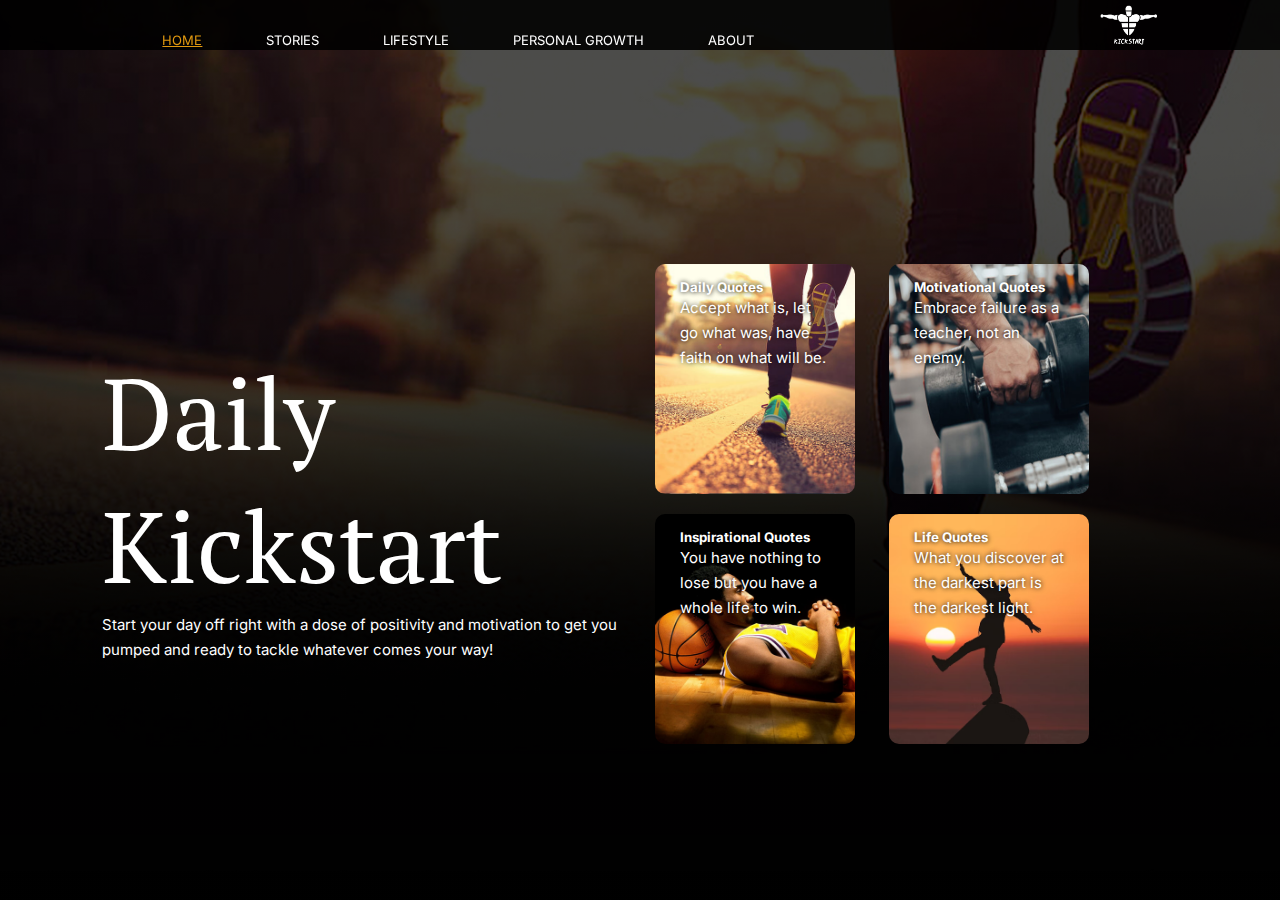
<file: Daily Kickstart/index.html>
<!DOCTYPE html>
<html lang="en">

<head>
    <meta charset="UTF-8">
    <meta name="viewport" content="width=device-width, initial-scale=1.0">
    <title>Daily Kickstart</title>
    <link rel="stylesheet" href="CSS/style.css">
    <link rel="stylesheet" href="CSS/icon.css">
    <link rel="icon" type="image/png" href="image/logo.png">

    <link rel="preconnect" href="https://fonts.googleapis.com">
    <link rel="preconnect" href="https://fonts.gstatic.com" crossorigin>
    <link href="https://fonts.googleapis.com/css2?family=Inter:wght@600&display=swap" rel="stylesheet">
    <link href="https://fonts.googleapis.com/css2?family=PT+Serif:ital,wght@0,400;0,700;1,400;1,700&display=swap"
        rel="stylesheet">
    <link rel="stylesheet" href="https://cdnjs.cloudflare.com/ajax/libs/font-awesome/6.5.2/css/all.min.css"
        integrity="sha512-SnH5WK+bZxgPHs44uWIX+LLJAJ9/2PkPKZ5QiAj6Ta86w+fsb2TkcmfRyVX3pBnMFcV7oQPJkl9QevSCWr3W6A=="
        crossorigin="anonymous" referrerpolicy="no-referrer" />
</head>

<body>
    <div class="container"
        style="background-image: linear-gradient(rgba(0, 0, 0, 0.7), rgba(0, 0, 0, 0.7)), url(image/Background.jpg);">
        <div class="bg"></div>
        <div class="logo"><a href="index.html"><img src="image/logo.png"></div>
        <div class="navbar">
            <nav>
                <ul>
                    <li><a href="index.html" style="color: #ec9f10f3; text-decoration: underline;">HOME</a></li>
                    <li><a href="stories.html">STORIES</a></li>
                    <li><a href="lifestyle.html">LIFESTYLE</a></li>
                    <li><a href="personal growth.html">PERSONAL GROWTH</a></li>
                    <li><a href="about.html">ABOUT</a></li>
                </ul>
            </nav>

        </div>

        <div class="row">
            <div class="col">
                <h1>Daily Kickstart</h1>
                <p>Start your day off right with a dose of positivity and motivation to get you pumped and ready to
                    tackle whatever comes your way!</p>
            </div>

            <div class="col">
                <div class="card" style="background-image: url(image/Card-1.png)">
                    <h5>Daily Quotes</h5>
                    <p>Accept what is, let go what was, have faith on what will be. </p>
                </div>
                <div class="card" style="background-image: url(image/Card-2.png);">
                    <h5>Motivational Quotes</h5>
                    <p>Embrace failure as a teacher, not an enemy. </p>
                </div>
                <div class="card" style="background-image: url(image/Card-3.png);">
                    <h5>Inspirational Quotes</h5>
                    <p>You have nothing to lose but you have a whole life to win. </p>
                </div>
                <div class="card" style=" background-image: url(image/Card-4.png);">
                    <h5>Life Quotes</h5>
                    <p>What you discover at the darkest part is the darkest light. </p>
                </div>
            </div>
        </div>
    </div>

</body>

</html>
</file>
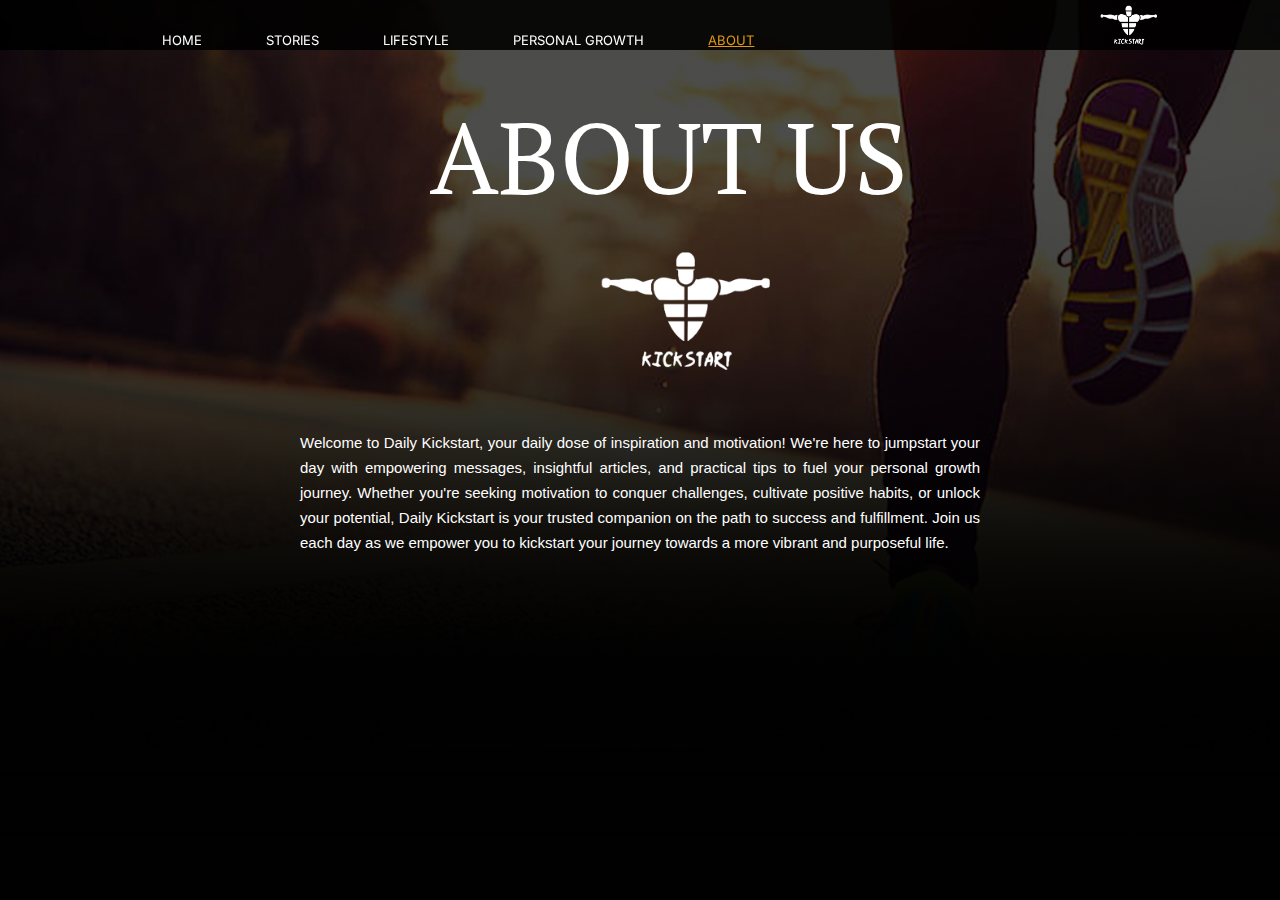
<file: Daily Kickstart/about.html>
<!DOCTYPE html>
<html lang="en">

<head>
    <meta charset="UTF-8">
    <meta name="viewport" content="width=device-width, initial-scale=1.0">
    <title>About</title>
    <link rel="stylesheet" href="CSS/style.css">
    <link rel="stylesheet" href="CSS/icon.css">
    <link rel="stylesheet" href="CSS/about.css">
    <link rel="icon" type="image/png" href="image/logo.png">

    <link rel="preconnect" href="https://fonts.googleapis.com">
    <link rel="preconnect" href="https://fonts.gstatic.com" crossorigin>
    <link href="https://fonts.googleapis.com/css2?family=Inter:wght@600&display=swap" rel="stylesheet">
    <link href="https://fonts.googleapis.com/css2?family=PT+Serif:ital,wght@0,400;0,700;1,400;1,700&display=swap"
        rel="stylesheet">
    <link rel="stylesheet" href="https://cdnjs.cloudflare.com/ajax/libs/font-awesome/6.5.2/css/all.min.css"
        integrity="sha512-SnH5WK+bZxgPHs44uWIX+LLJAJ9/2PkPKZ5QiAj6Ta86w+fsb2TkcmfRyVX3pBnMFcV7oQPJkl9QevSCWr3W6A=="
        crossorigin="anonymous" referrerpolicy="no-referrer" />
</head>

<body>
    <div class="container"
        style="background-image: linear-gradient(rgba(0, 0, 0, 0.7), rgba(0, 0, 0, 0.7)), url(image/Background.jpg);">
        <div class="bg"></div>
        <div class="logo"><a href="index.html"><img src="image/logo.png"></div>
        <div class="navbar">
            <nav>
                <ul>
                    <li><a href="index.html" class="">HOME</a></li>
                    <li><a href="stories.html">STORIES</a></li>
                    <li><a href="lifestyle.html">LIFESTYLE</a></li>
                    <li><a href="personal growth.html">PERSONAL GROWTH</a></li>
                    <li><a href="about.html" style="color: #ec9f10f3; text-decoration: underline;">ABOUT</a></li>
                </ul>
            </nav>

        </div>

        <div class="row">
            <div class="about">
                <h1>ABOUT US</h1>
            </div>
        </div>
        <div class="logo4"><img src="image/logo.png"></div>
        <div class="about">
            <p>Welcome to Daily Kickstart, your daily dose of inspiration and motivation! We're here to jumpstart your
                day with empowering messages, insightful articles, and practical tips to fuel your personal growth
                journey. Whether you're seeking motivation to conquer challenges, cultivate positive habits, or unlock
                your potential, Daily Kickstart is your trusted companion on the path to success and fulfillment. Join
                us each day as we empower you to kickstart your journey towards a more vibrant and purposeful life.</p>
        </div>
    </div>

</body>

</html>
</file>
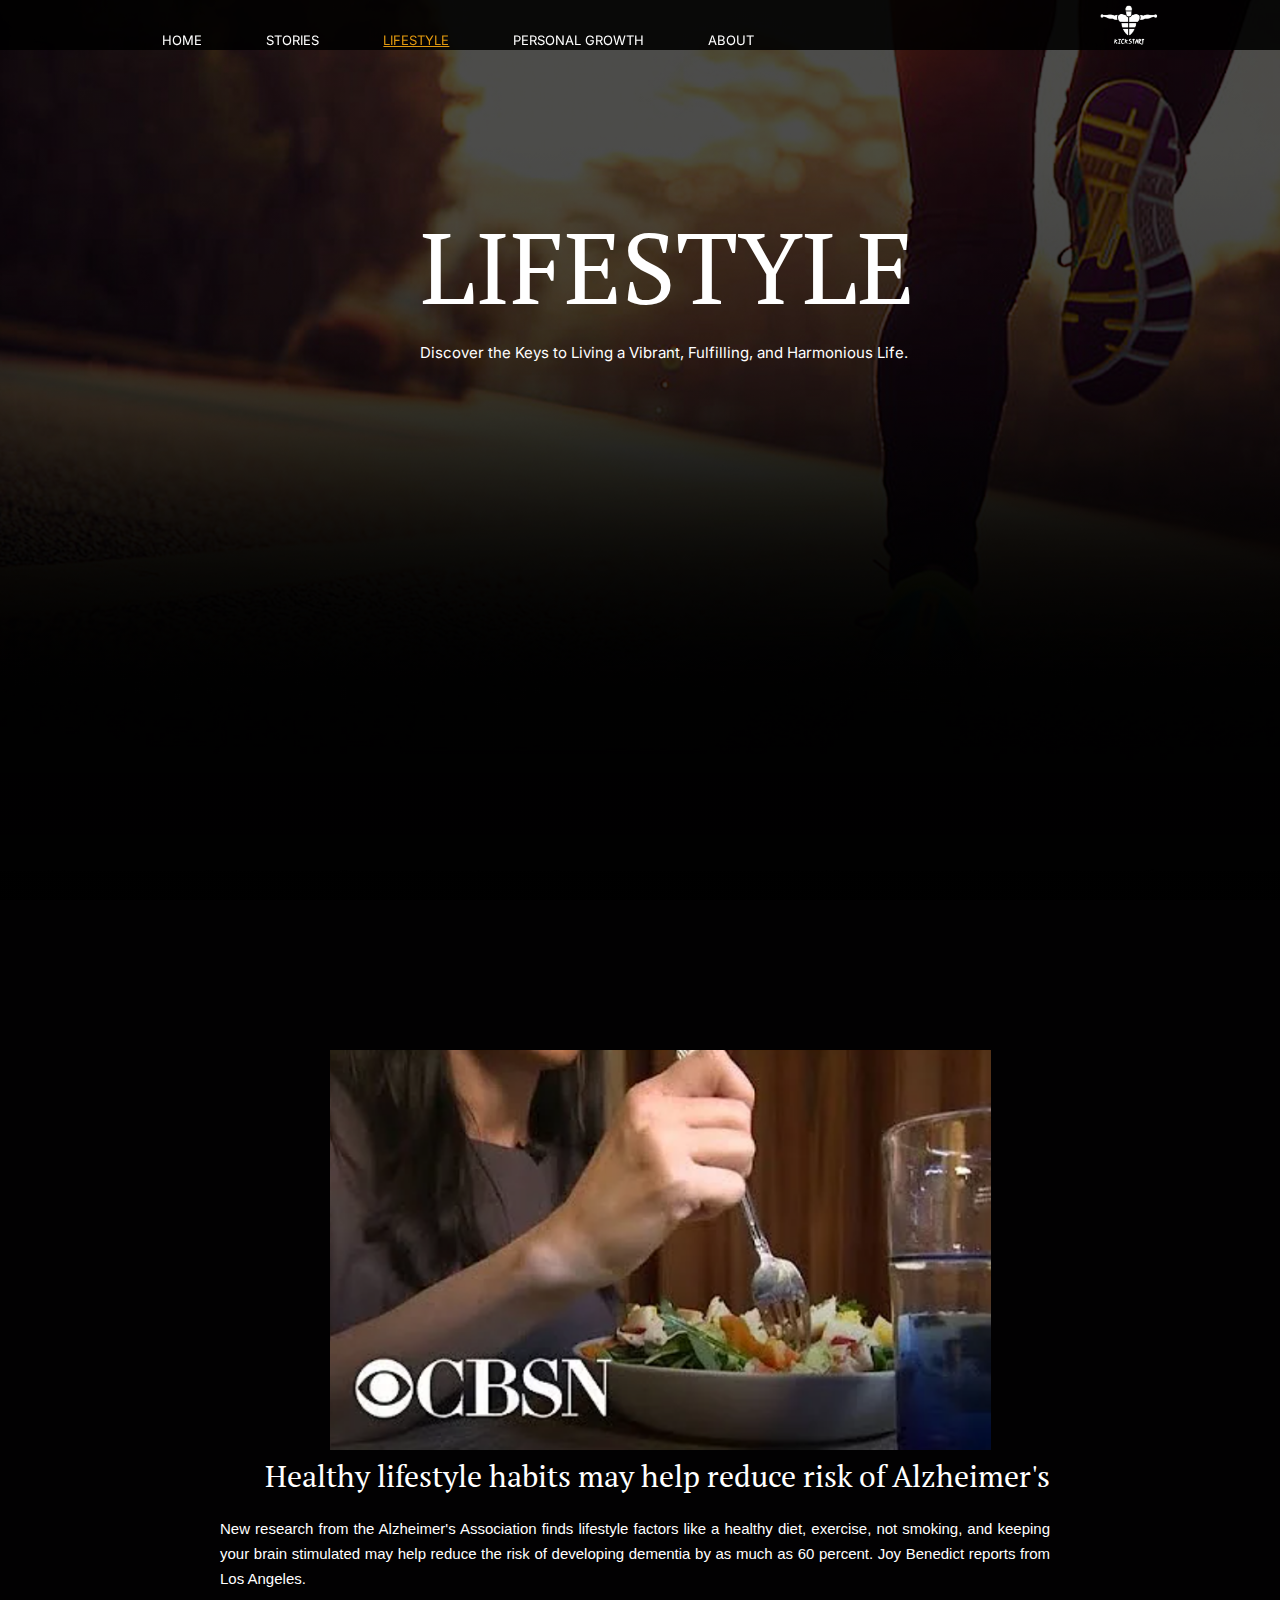
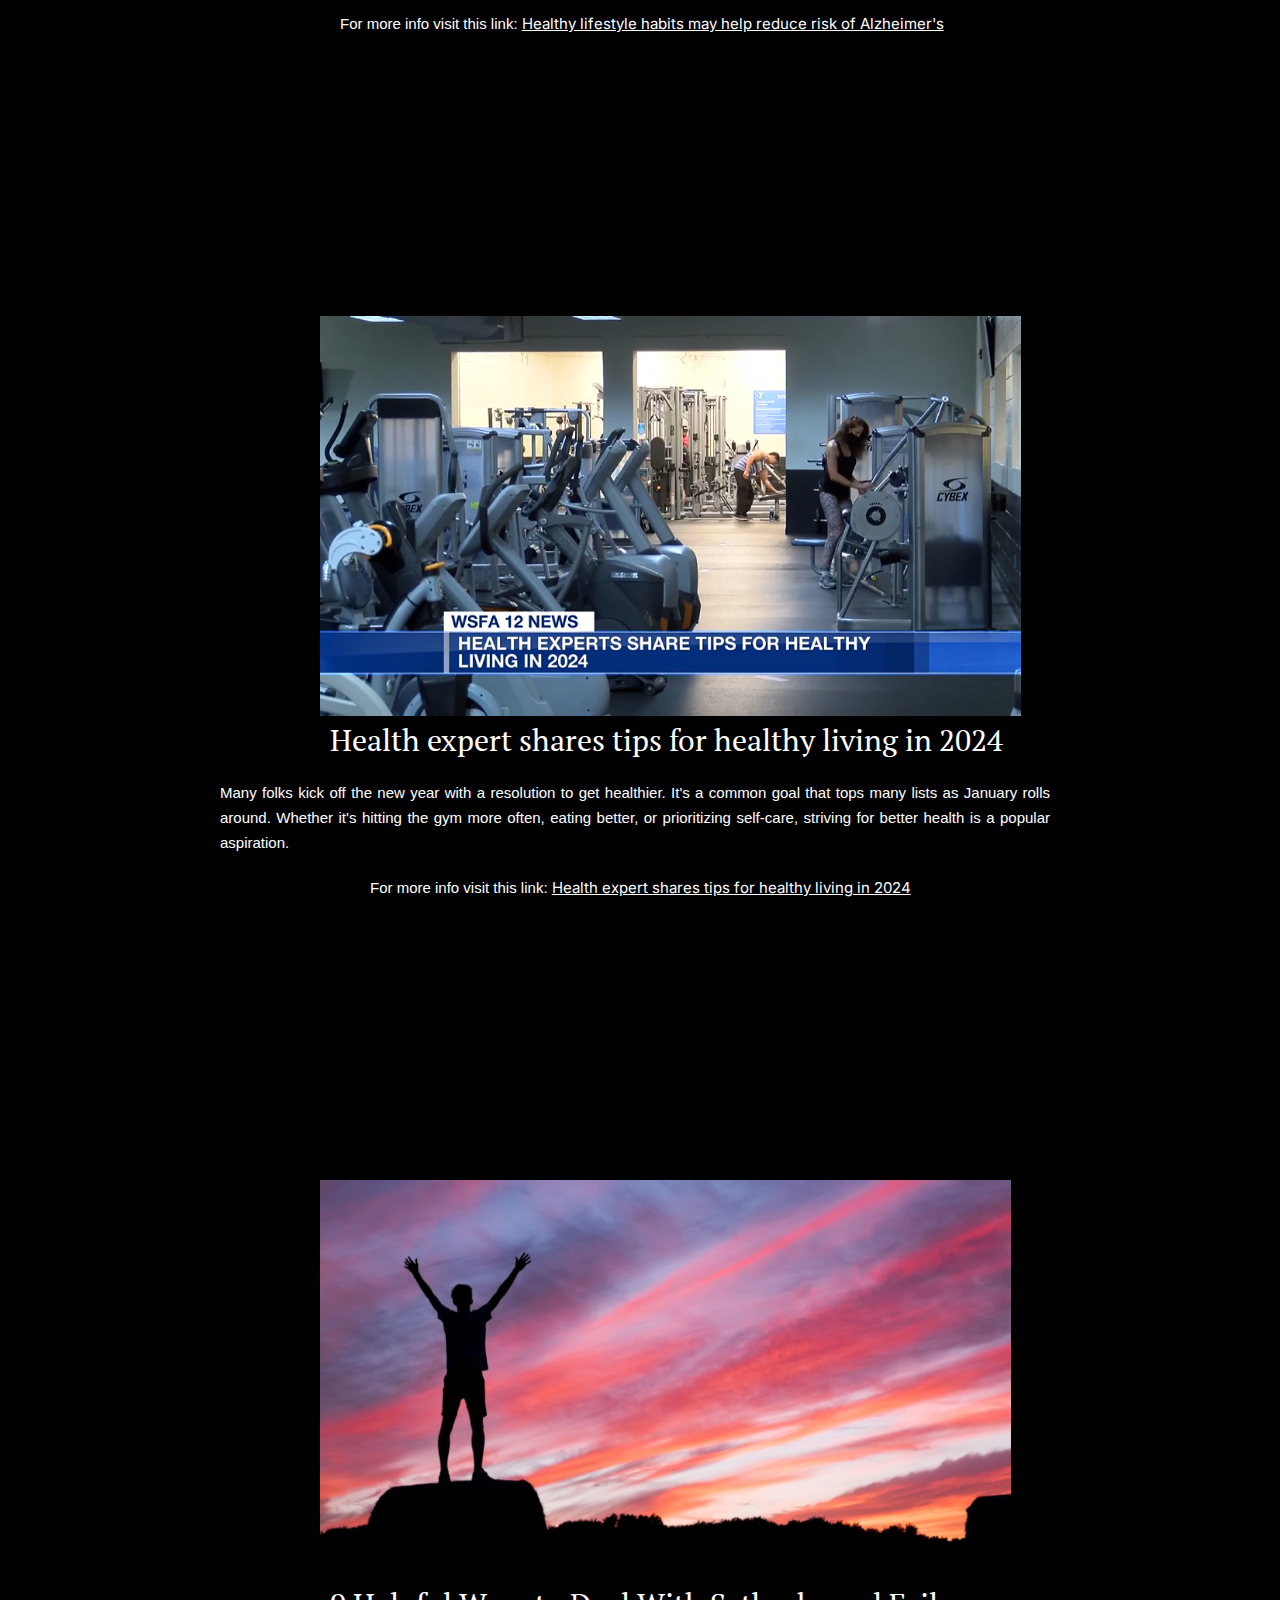
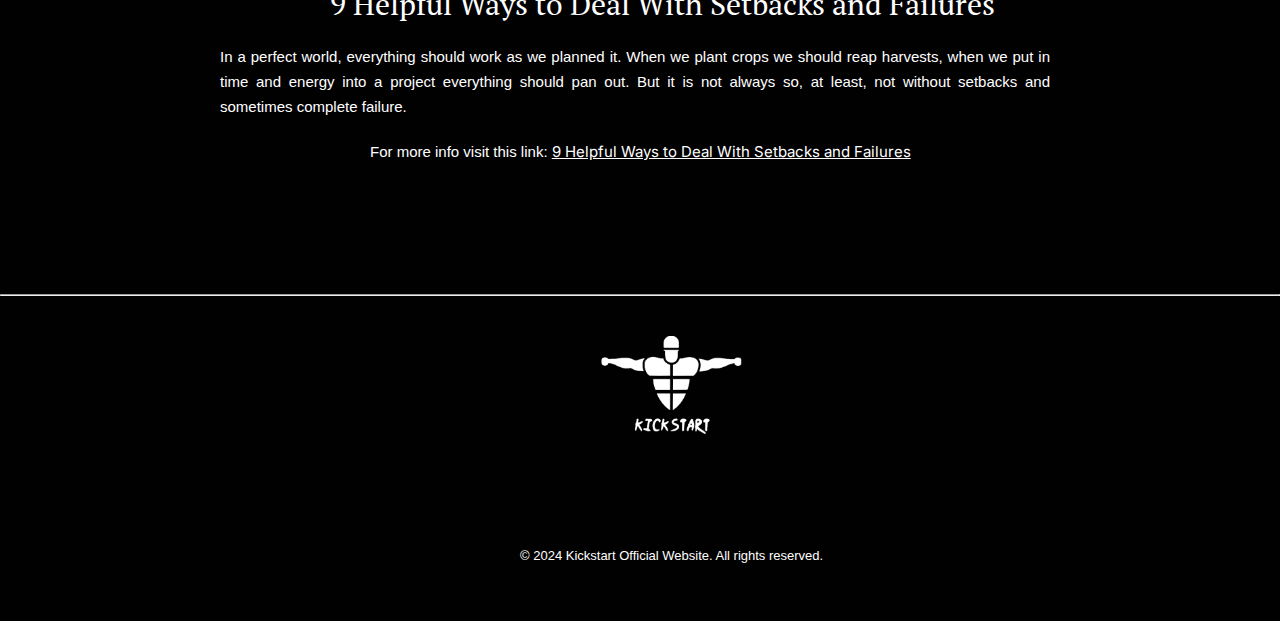
<file: Daily Kickstart/lifestyle.html>
<!DOCTYPE html>
<html lang="en">

<head>
    <meta charset="UTF-8">
    <meta name="viewport" content="width=device-width, initial-scale=1.0">
    <title>Lifestyle</title>
    <link rel="stylesheet" href="CSS/style.css">
    <link rel="stylesheet" href="CSS/lifestyle.css">
    <link rel="stylesheet" href="CSS/icon.css">
    <link rel="icon" type="image/png" href="image/logo.png">

    <link rel="preconnect" href="https://fonts.googleapis.com">
    <link rel="preconnect" href="https://fonts.gstatic.com" crossorigin>
    <link href="https://fonts.googleapis.com/css2?family=Inter:wght@600&display=swap" rel="stylesheet">
    <link href="https://fonts.googleapis.com/css2?family=PT+Serif:ital,wght@0,400;0,700;1,400;1,700&display=swap"
        rel="stylesheet">
    <link rel="stylesheet" href="https://cdnjs.cloudflare.com/ajax/libs/font-awesome/6.5.2/css/all.min.css"
        integrity="sha512-SnH5WK+bZxgPHs44uWIX+LLJAJ9/2PkPKZ5QiAj6Ta86w+fsb2TkcmfRyVX3pBnMFcV7oQPJkl9QevSCWr3W6A=="
        crossorigin="anonymous" referrerpolicy="no-referrer" />
</head>

<body>
    <section class="sec" id="lifestyle">
        <div class="container"
            style="background-image: linear-gradient(rgba(0, 0, 0, 0.7), rgba(0, 0, 0, 0.7)), url(image/Background.jpg);">
            <div class="bg"></div>
            <div class="logo"><a href="index.html"><img src="image/logo.png"></div>
            <div class="navbar">
                <nav>
                    <ul>
                        <li><a href="index.html" class="">HOME</a></li>
                        <li><a href="stories.html">STORIES</a></li>
                        <li><a href="#lifestyle" style="color: #ec9f10f3; text-decoration: underline;">LIFESTYLE</a>
                        </li>
                        <li><a href="personal growth.html">PERSONAL GROWTH</a></li>
                        <li><a href="about.html">ABOUT</a></li>
                    </ul>
                </nav>
            </div>

            <div class="row">
                <div class="lifestyle">
                    <h1>LIFESTYLE</h1>
                    <p>Discover the Keys to Living a Vibrant, Fulfilling, and Harmonious Life.</p>
                </div>
            </div>
        </div>
    </section>
    <section class="sec">
        <div class="food">
            <img src="image/food.png">
        </div>
    </section>
    <section class="sec">
        <div class="title">
            <h2>Healthy lifestyle habits may help reduce risk of Alzheimer's</h2>
        </div>
        <div class="content">
            <p>New research from the Alzheimer's Association finds lifestyle factors like a healthy diet, exercise, not
                smoking, and keeping your brain stimulated may help reduce the risk of developing dementia by as much as
                60 percent. Joy Benedict reports from Los Angeles.</p>
        </div>
        <div class="link">
            <p>For more info visit this link: <span><a href="https://www.youtube.com/watch?v=oSFK4IAaepw"
                        target="_blank">Healthy lifestyle habits may help reduce risk of Alzheimer's</a></span>
            </p>
        </div>
    </section>
    <section class="sec">
        <div class="equip">
            <img src="image/equip.png">
        </div>
    </section>
    <section class="sec">
        <div class="title2">
            <h2>Health expert shares tips for healthy living in 2024</h2>
        </div>
        <div class="content">
            <p>Many folks kick off the new year with a resolution to get healthier. It's a common goal that tops many
                lists as January rolls around. Whether it's hitting the gym more often, eating better, or prioritizing
                self-care, striving for better health is a popular aspiration.</p>
        </div>
        <div class="link2">
            <p>For more info visit this link: <span><a
                        href="https://www.wsfa.com/video/2024/01/05/health-expert-shares-tips-healthy-living-2024/"
                        target="_blank">Health expert shares tips for healthy living in 2024</a></span>
            </p>
        </div>
    </section>
    <section class="sec">
        <div class="daily">
            <img src="image/daily.png">
        </div>
    </section>
    <section class="sec1">
        <div class="title2">
            <h2>9 Helpful Ways to Deal With Setbacks and Failures</h2>
        </div>
        <div class="content">
            <p>In a perfect world, everything should work as we planned it. When we plant crops we should reap harvests,
                when we put in time and energy into a project everything should pan out. But it is not always so, at
                least, not without setbacks and sometimes complete failure.</p>
        </div>
        <div class="link2">
            <p>For more info visit this link: <span><a
                        href="https://www.dailymotivation.site/9-helpful-ways-to-deal-with-setbacks-and-failures/"
                        target="_blank">9 Helpful Ways to Deal With Setbacks and Failures</a></span>
            </p>
        </div>
        <hr>
        <div class="logo2">
            <img src="image/logo.png">
        </div>
        <div class="icon">
            <a class="facebook" href="https://www.facebook.com/tim.marzol" target="_blank" id="facebook"><i class="fa-brands fa-facebook"></i></a>
            <a class="youtube" href="https://www.youtube.com/channel/UCpu6xv8TMl7Ge-N-xBhIx2w" target="_blank" id="youtube"><i class="fa-brands fa-youtube"></i></a>
            <a class="instagram" href="https://www.instagram.com/tm.marzol/" target="_blank" id="instagram"><i class="fa-brands fa-instagram"></i></a>
        </div>
        <div>
            <p class="credit1">© 2024 Kickstart Official Website. All rights reserved.</p>
        </div>
    </section>

</body>

</html>
</file>
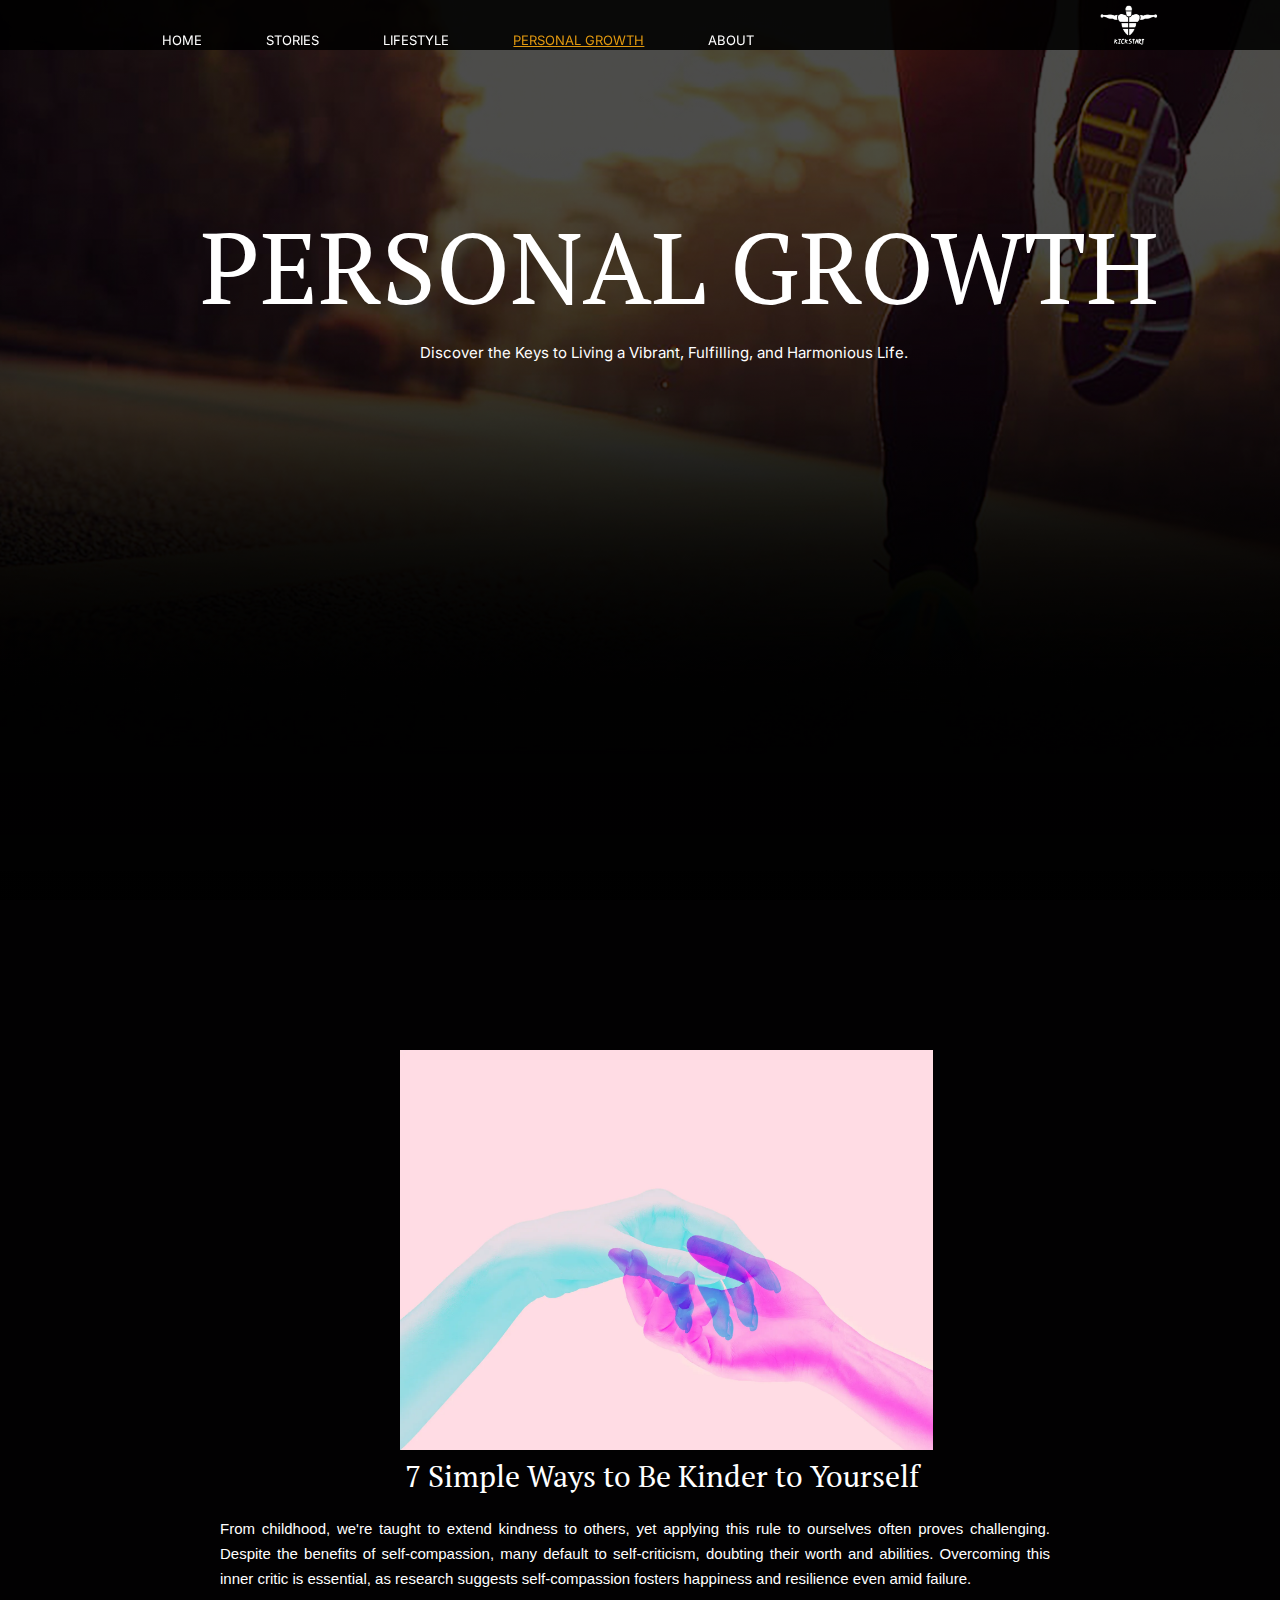
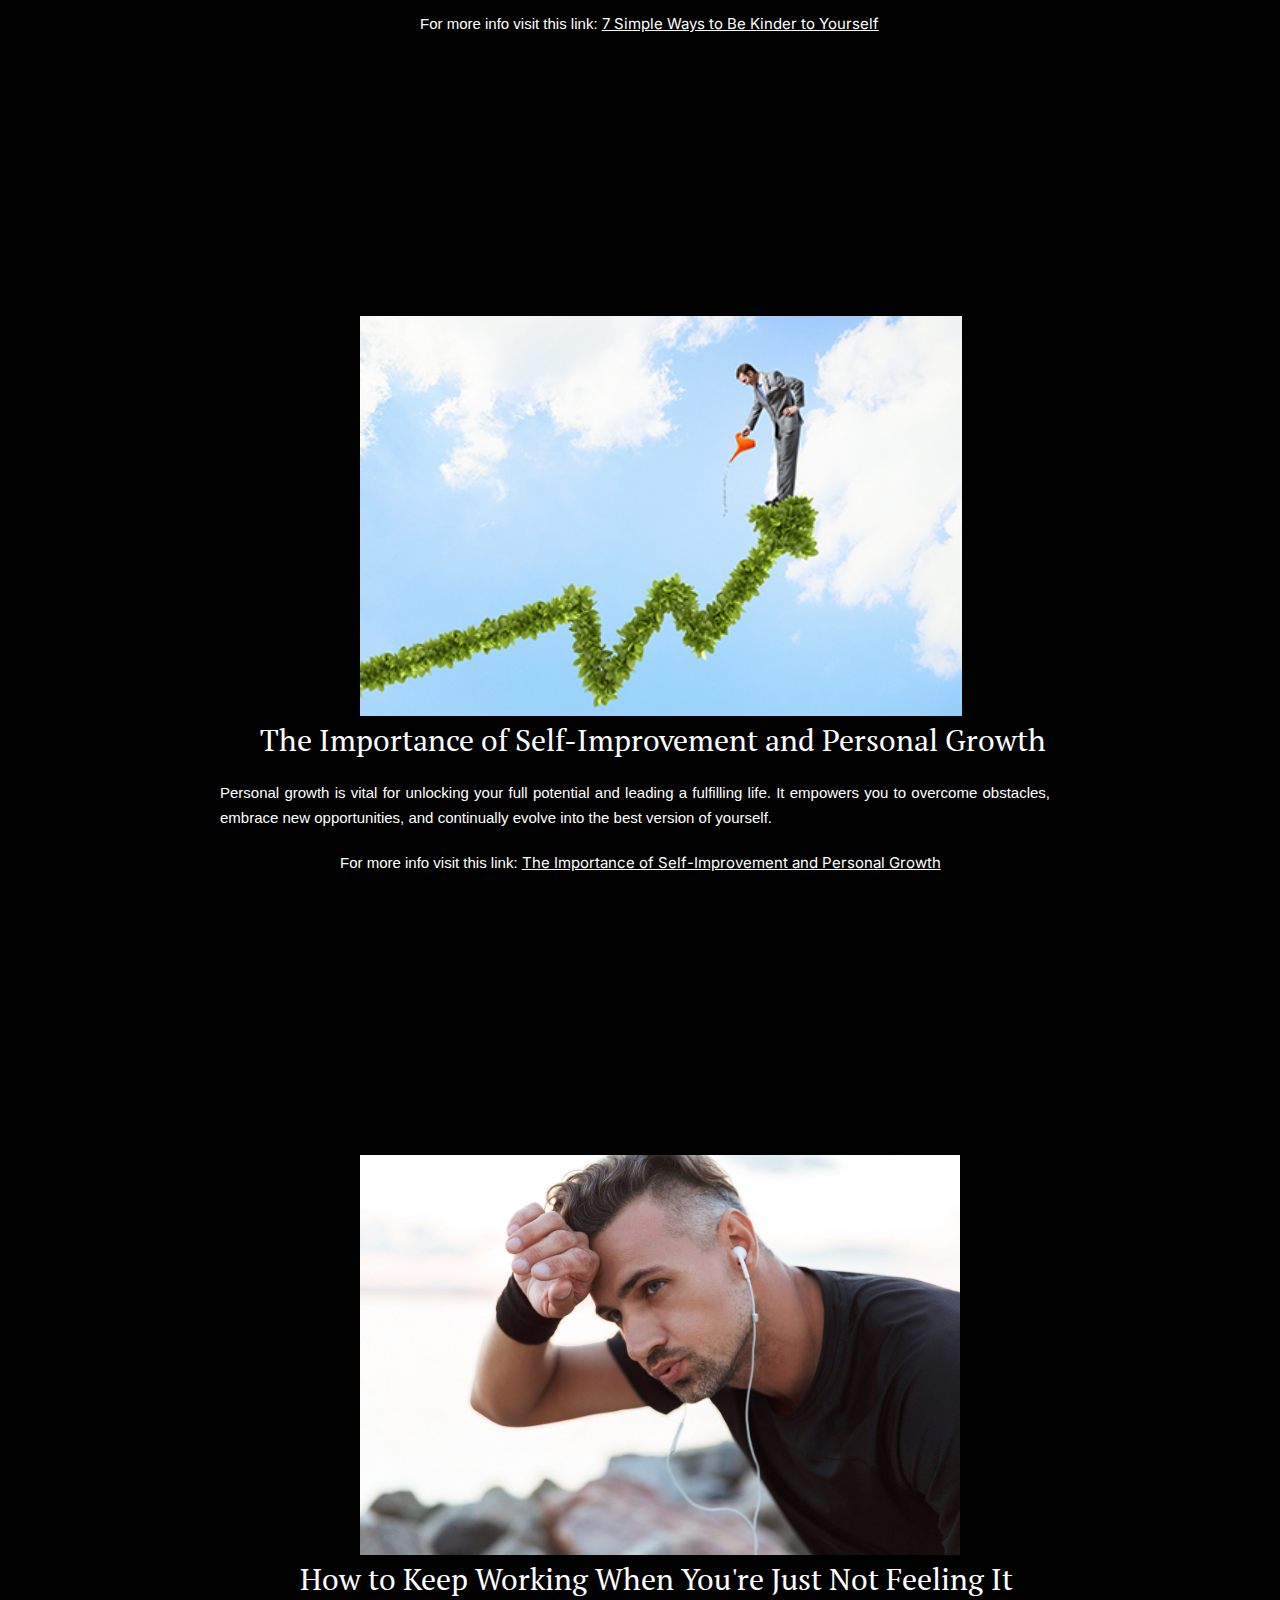
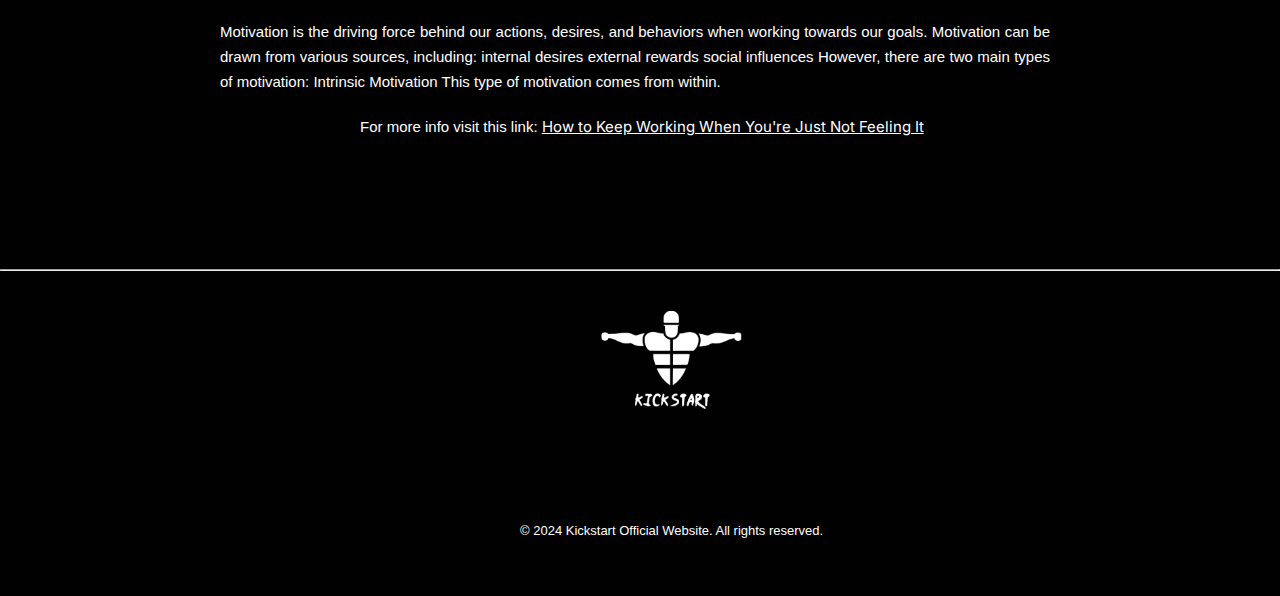
<file: Daily Kickstart/personal growth.html>
<!DOCTYPE html>
<html lang="en">

<head>
    <meta charset="UTF-8">
    <meta name="viewport" content="width=device-width, initial-scale=1.0">
    <title>Personal Growth</title>
    <link rel="stylesheet" href="CSS/style.css">
    <link rel="stylesheet" href="CSS/personal.css">
    <link rel="stylesheet" href="CSS/icon.css">
    <link rel="icon" type="image/png" href="image/logo.png">

    <link rel="preconnect" href="https://fonts.googleapis.com">
    <link rel="preconnect" href="https://fonts.gstatic.com" crossorigin>
    <link href="https://fonts.googleapis.com/css2?family=Inter:wght@600&display=swap" rel="stylesheet">
    <link href="https://fonts.googleapis.com/css2?family=PT+Serif:ital,wght@0,400;0,700;1,400;1,700&display=swap"
        rel="stylesheet">
    <link rel="stylesheet" href="https://cdnjs.cloudflare.com/ajax/libs/font-awesome/6.5.2/css/all.min.css"
        integrity="sha512-SnH5WK+bZxgPHs44uWIX+LLJAJ9/2PkPKZ5QiAj6Ta86w+fsb2TkcmfRyVX3pBnMFcV7oQPJkl9QevSCWr3W6A=="
        crossorigin="anonymous" referrerpolicy="no-referrer" />


</head>

<body>
    <section class="sec" id="personal">
        <div class="container"
            style="background-image: linear-gradient(rgba(0, 0, 0, 0.7), rgba(0, 0, 0, 0.7)), url(image/Background.jpg);">
            <div class="bg"></div>
            <div class="logo"><a href="index.html"><img src="image/logo.png"></div>
            <div class="navbar">
                <nav>
                    <ul>
                        <li><a href="index.html" class="">HOME</a></li>
                        <li><a href="stories.html">STORIES</a></li>
                        <li><a href="lifestyle.html">LIFESTYLE</a></li>
                        <li><a href="#personal" style="color: #ec9f10f3; text-decoration: underline;">PERSONAL
                                GROWTH</a></li>
                        <li><a href="about.html">ABOUT</a></li>
                    </ul>
                </nav>
            </div>
            <div class="row">
                <div class="personal">
                    <h1>PERSONAL GROWTH</h1>
                    <p>Discover the Keys to Living a Vibrant, Fulfilling, and Harmonious Life.</p>
                </div>
            </div>
        </div>
    </section>
    <section class="sec">
        <div class="hand">
            <img src="image/hand.png">
        </div>
    </section>
    <section class="sec">
        <div class="title">
            <h2>7 Simple Ways to Be Kinder to Yourself</h2>
        </div>
        <div class="content">
            <p>From childhood, we're taught to extend kindness to others, yet applying this rule to ourselves often
                proves challenging. Despite the benefits of self-compassion, many default to self-criticism, doubting
                their worth and abilities. Overcoming this inner critic is essential, as research suggests
                self-compassion fosters happiness and resilience even amid failure.</p>
        </div>
        <div class="link">
            <p>For more info visit this link: <span><a href="https://www.self.com/story/kinder-to-yourself-tips"
                        target="_blank">7 Simple Ways to Be Kinder to Yourself</a></span>
            </p>
        </div>
    </section>
    <section class="sec">
        <div class="up">
            <img src="image/up.png">
        </div>
    </section>
    <section class="sec">
        <div class="title2">
            <h2>The Importance of Self-Improvement and Personal Growth</h2>
        </div>
        <div class="content">
            <p>Personal growth is vital for unlocking your full potential and leading a fulfilling life. It empowers you
                to overcome obstacles, embrace new opportunities, and continually evolve into the best version of
                yourself. </p>
        </div>
        <div class="link2">
            <p>For more info visit this link: <span><a
                        href="https://www.toppractices.com/blog/the-importance-of-self-improvement-and-personal-growth.cfm"
                        target="_blank">The Importance of Self-Improvement and Personal Growth</a></span>
            </p>
        </div>
    </section>

    <section class="sec">
        <div class="man">
            <img src="image/man.png">
        </div>
    </section>
    <section class="sec1">
        <div class="title3">
            <h2>How to Keep Working When You're Just Not Feeling It</h2>
        </div>
        <div class="content">
            <p>Motivation is the driving force behind our actions, desires, and behaviors when working towards our
                goals. Motivation can be drawn from various sources, including: internal desires external rewards social
                influences However, there are two main types of motivation: Intrinsic Motivation This type of motivation
                comes from within. </p>
        </div>
        <div class="link3">
            <p>For more info visit this link: <span><a
                        href="https://hbr.org/2018/11/how-to-keep-working-when-youre-just-not-feeling-it"
                        target="_blank">How to Keep Working When You're Just Not Feeling It</a></span>
            </p>
        </div>
        <hr>
        <div class="logo2">
            <img src="image/logo.png">
        </div>
        <div class="icon">
            <a class="facebook" href="https://www.facebook.com/tim.marzol" target="_blank" id="facebook"><i class="fa-brands fa-facebook"></i></a>
            <a class="youtube" href="https://www.youtube.com/channel/UCpu6xv8TMl7Ge-N-xBhIx2w" target="_blank" id="youtube"><i class="fa-brands fa-youtube"></i></a>
            <a class="instagram" href="https://www.instagram.com/tm.marzol/" target="_blank" id="instagram"><i class="fa-brands fa-instagram"></i></a>
        </div>
        <div>
            <p class="credit2">© 2024 Kickstart Official Website. All rights reserved.</p>
        </div>
    </section>
</body>

</html>
</file>
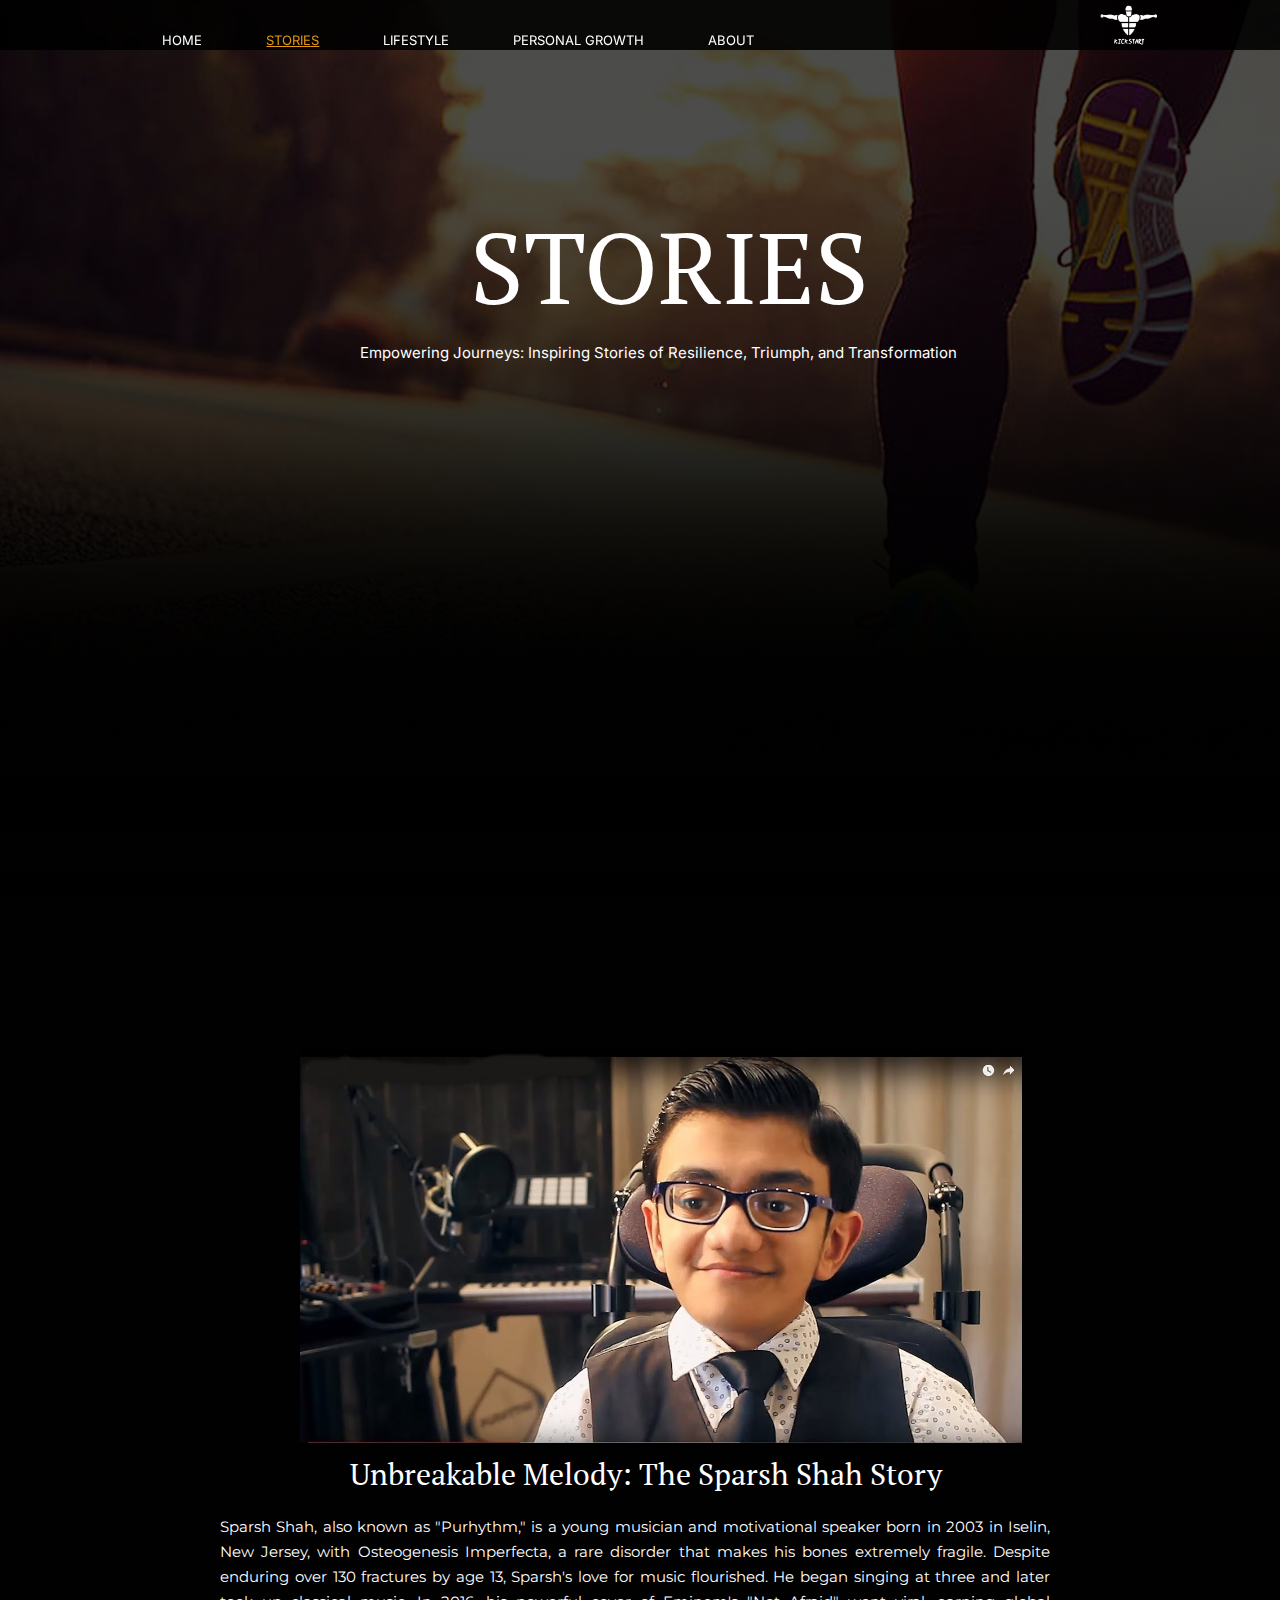
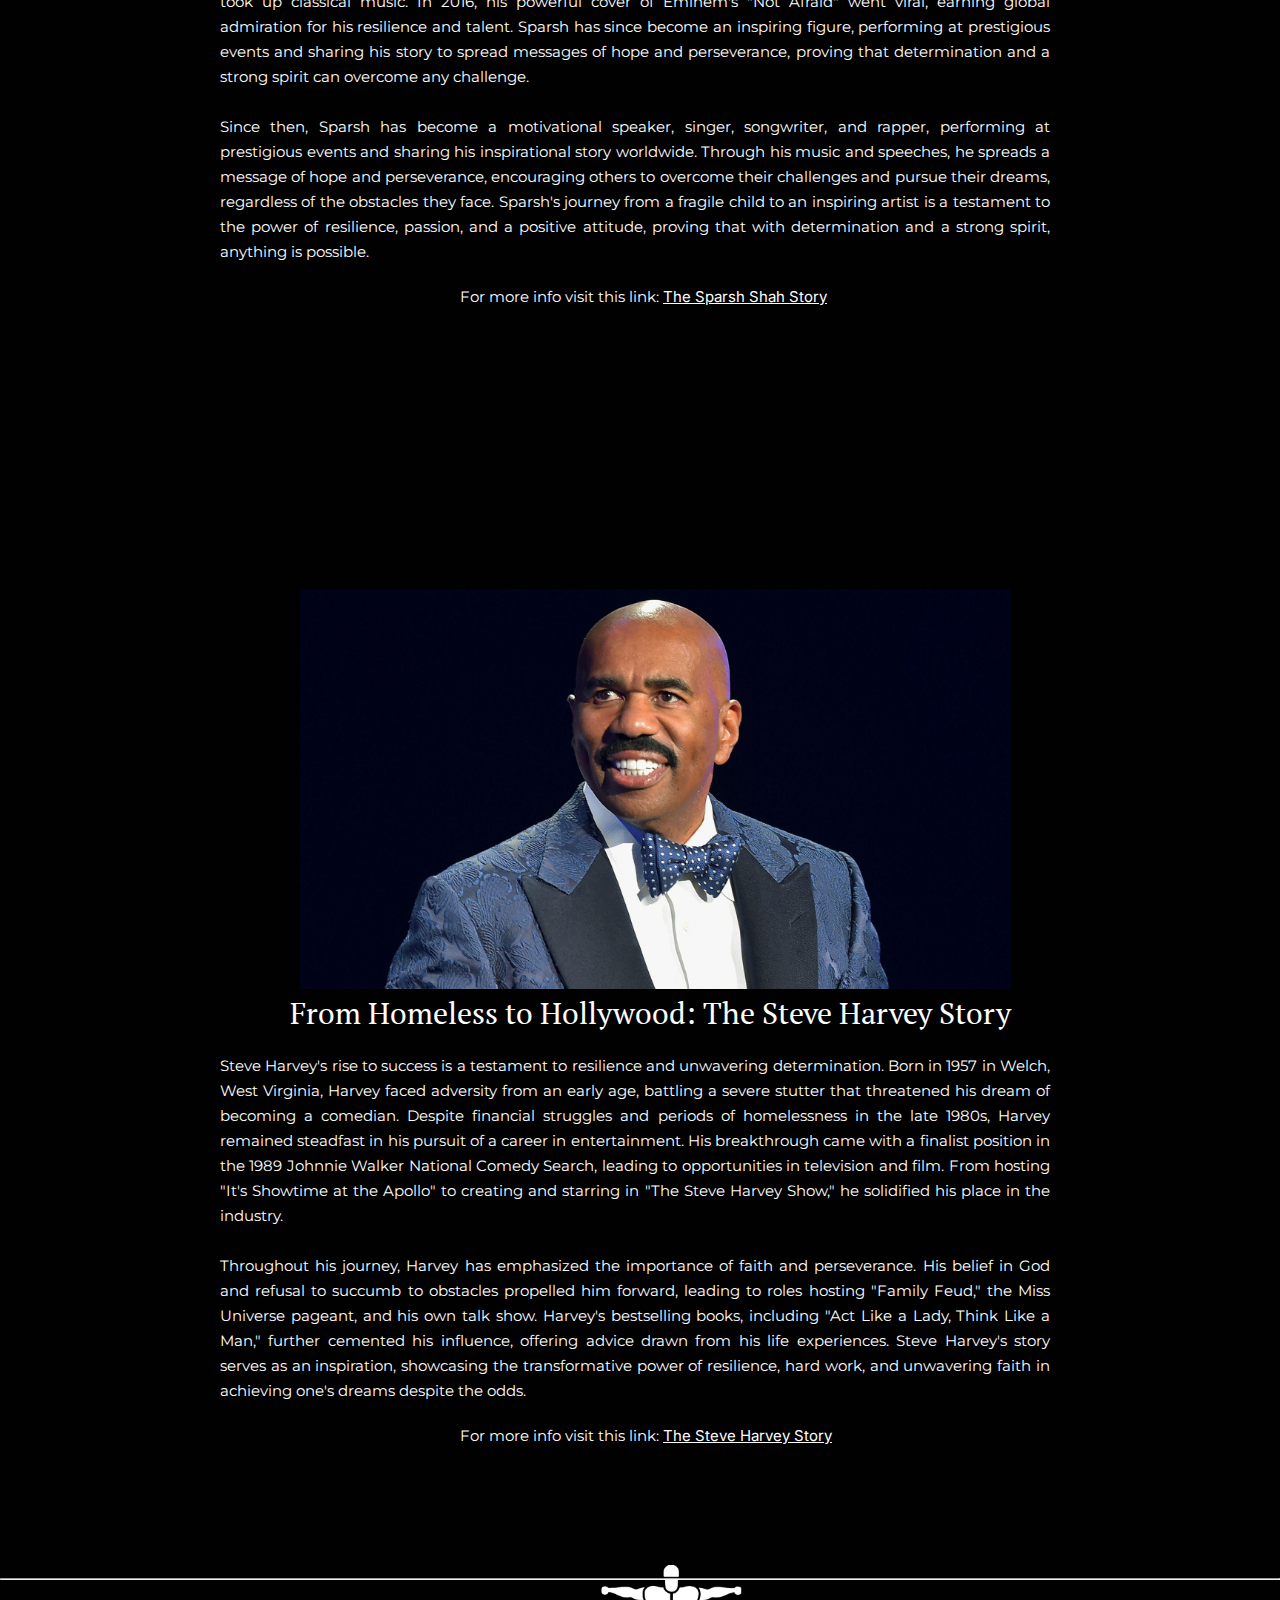
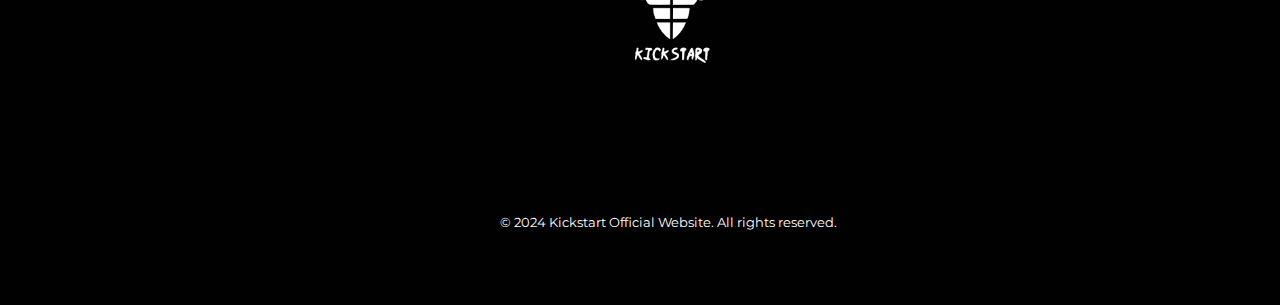
<file: Daily Kickstart/stories.html>
<!DOCTYPE html>
<html lang="en">

<head>
    <meta charset="UTF-8">
    <meta name="viewport" content="width=device-width, initial-scale=1.0">
    <title>Stories</title>
    <link rel="stylesheet" href="CSS/style.css">
    <link rel="stylesheet" href="CSS/stories.css">
    <link rel="stylesheet" href="CSS/icon.css">
    <link rel="icon" type="image/png" href="image/logo.png">

    <link rel="preconnect" href="https://fonts.googleapis.com">
    <link rel="preconnect" href="https://fonts.gstatic.com" crossorigin>
    <link href="https://fonts.googleapis.com/css2?family=Inter:wght@600&display=swap" rel="stylesheet">
    <link href="https://fonts.googleapis.com/css2?family=PT+Serif:ital,wght@0,400;0,700;1,400;1,700&display=swap"
        rel="stylesheet">
    <link href="https://fonts.googleapis.com/css2?family=Montserrat:ital,wght@0,100..900;1,100..900&display=swap"
        rel="stylesheet">
    <link rel="stylesheet" href="https://cdnjs.cloudflare.com/ajax/libs/font-awesome/6.5.2/css/all.min.css"
        integrity="sha512-SnH5WK+bZxgPHs44uWIX+LLJAJ9/2PkPKZ5QiAj6Ta86w+fsb2TkcmfRyVX3pBnMFcV7oQPJkl9QevSCWr3W6A=="
        crossorigin="anonymous" referrerpolicy="no-referrer" />

</head>

<body>
    <section class="sec" id="stories">
        <div class="container"
            style="background-image: linear-gradient(rgba(0, 0, 0, 0.7), rgba(0, 0, 0, 0.7)), url(image/Background.jpg);">
            <div class="bg"></div>
            <div class="logo"><a href="index.html"><img src="image/logo.png"></a></div>
            <div class="navbar">
                <nav>
                    <ul>
                        <li><a href="index.html" class="">HOME</a></li>
                        <li><a href="#stories" style="color: #ec9f10f3; text-decoration: underline;">STORIES</a></li>
                        <li><a href="lifestyle.html">LIFESTYLE</a></li>
                        <li><a href="personal growth.html">PERSONAL GROWTH</a></li>
                        <li><a href="about.html">ABOUT</a></li>
                    </ul>
                </nav>
            </div>

            <div class="row">
                <div class="story">
                    <h1>STORIES</h1>
                    <p>Empowering Journeys: Inspiring Stories of Resilience, Triumph, and Transformation</p>
                </div>
            </div>

        </div>
    </section>
    <section class="sec">
        <div class="sparsh">
            <img src="image/SPARSH-SHAH.png">
        </div>
    </section>
    <section class="sec">
        <div class="title">
            <h2>Unbreakable Melody: The Sparsh Shah Story</h2>
        </div>
        <div class="content">
            <p>Sparsh Shah, also known as "Purhythm," is a young musician and motivational speaker born in 2003 in
                Iselin, New Jersey, with Osteogenesis Imperfecta, a rare disorder that makes his bones extremely
                fragile. Despite enduring over 130 fractures by age 13, Sparsh's love for music flourished. He began
                singing at three and later took up classical music. In 2016, his powerful cover of Eminem's "Not Afraid"
                went viral, earning global admiration for his resilience and talent. Sparsh has since become an
                inspiring figure, performing at prestigious events and sharing his story to spread messages of hope and
                perseverance, proving that determination and a strong spirit can overcome any challenge.</p>
            <p>
                <br>Since then, Sparsh has become a motivational speaker, singer, songwriter, and rapper, performing at
                prestigious events and sharing his inspirational story worldwide. Through his music and speeches, he
                spreads
                a message of hope and perseverance, encouraging others to overcome their challenges and pursue their
                dreams,
                regardless of the obstacles they face. Sparsh's journey from a fragile child to an inspiring artist is a
                testament to the power of resilience, passion, and a positive attitude, proving that with determination
                and
                a strong spirit, anything is possible.
            </p>
            <div class="link">
                <p>For more info visit this link: <span><a href="https://www.youtube.com/watch?v=Rgb4Osm9F_M"
                            target="_blank">The Sparsh Shah Story</a></span>
                </p>
            </div>
        </div>
    </section>
    <section class="sec">
        <div class="sparsh">
            <img src="image/STEVE.png">
        </div>
    </section>
    <section class="sec1">
        <div class="title2">
            <h2>From Homeless to Hollywood: The Steve Harvey Story</h2>
        </div>
        <div class="content">
            <p>Steve Harvey's rise to success is a testament to resilience and unwavering determination. Born in 1957 in
                Welch, West Virginia, Harvey faced adversity from an early age, battling a severe stutter that
                threatened his dream of becoming a comedian. Despite financial struggles and periods of homelessness in
                the late 1980s, Harvey remained steadfast in his pursuit of a career in entertainment. His breakthrough
                came with a finalist position in the 1989 Johnnie Walker National Comedy Search, leading to
                opportunities in television and film. From hosting "It's Showtime at the Apollo" to creating and
                starring in "The Steve Harvey Show," he solidified his place in the industry.</p>
            <p>
                <br>Throughout his journey, Harvey has emphasized the importance of faith and perseverance. His belief
                in God and refusal to succumb to obstacles propelled him forward, leading to roles hosting "Family
                Feud," the Miss Universe pageant, and his own talk show. Harvey's bestselling books, including "Act Like
                a Lady, Think Like a Man," further cemented his influence, offering advice drawn from his life
                experiences. Steve Harvey's story serves as an inspiration, showcasing the transformative power of
                resilience, hard work, and unwavering faith in achieving one's dreams despite the odds.
            </p>
            <div class="link">
                <p>For more info visit this link: <span><a
                            href="https://www.youtube.com/watch?v=WKroVMnxnMI&pp=ygUSc3RldmUgaGFydmV5IHN0b3J5"
                            target="_blank">The Steve Harvey Story</a></span>
                </p>
            </div>

        </div>
        <hr>
        <div class="logo3">
            <img src="image/logo.png">
        </div>
        <div class="icon">
            <a class="facebook1" href="https://www.facebook.com/tim.marzol" target="_blank" id="facebook"><i class="fa-brands fa-facebook"></i></a>
            <a class="youtube1" href="https://www.youtube.com/channel/UCpu6xv8TMl7Ge-N-xBhIx2w" target="_blank" id="youtube"><i class="fa-brands fa-youtube"></i></a>
            <a class="instagram1" href="https://www.instagram.com/tm.marzol/" target="_blank" id="instagram"><i class="fa-brands fa-instagram"></i></a>
        </div>
        <div>
            <p class="credit">© 2024 Kickstart Official Website. All rights reserved.</p>
        </div>
    </section>


</body>

</html>
</file>
<file: Daily Kickstart/CSS/style.css>
* {
    margin: 0;
    padding: 0;
    font-family: 'Inter', sans-serif;
}
body{
    overflow-x: hidden;   
    margin: 0;
    padding: 0;
}
.bg{
    position: fixed;
    left: -100px;
    width: 100%;
    width: 2000px;
    height: 50px; 
    background-color: #000000e1;
    box-sizing: border-box;
    z-index: 3;
}
.container {
    width: 100%;
    height: 100vh;
    background-position: center;
    background-size: cover;
    padding-left: 8%;
    padding-right: 8%;
    box-sizing: border-box;
}
.navbar {
    height: 12%;
    display: flex;
    align-items: center;
    
}

.logo {
    cursor: pointer;
    position: fixed;
    left: 1100px;
    top: 5px;
    z-index: 3;
}
.logo img{
    height: 40px;
}

.logo2 img{
    height: 100px;
    position: absolute;
    top: 200px;
    left: 600px;
}
.logo3 img{
    height: 100px;
    position: absolute;
    top: 420px;
    left: 600px;
}
.logo4 img{
    height: 120px;
    position: absolute;
    left: 600px;
    top: 250px;
}
nav {
    flex: 1;
    text-align: right;
    height: 50px;
    position: fixed;
    z-index: 3;
}

nav ul li {
    list-style: none;
    display: inline-block;
    margin-left: 60px;
    z-index: 3;
}

nav ul li a {
    text-decoration: none;
    color: #fff;
    font-size: 13px;
    transition: .3s;
    z-index: 3;
}

nav ul li a:hover {
    color: #ec9f10f3;
    text-decoration: underline;
    z-index: 3;

}

.row {
    display: flex;
    height: 88%;
    align-items: center;
}

.col {
    flex-basis: 50%;
}

h1 {
    font-family: "PT Serif", serif;
    font-weight: 400;
    font-style: normal;
    color: #fff;
    font-size: 100px;
}

p {
    color: #fff;
    font-size: 15px;
    line-height: 25px;
}

.card {
    width: 200px;
    height: 230px;
    display: inline-block;
    border-radius: 10px;
    padding: 15px 25px;
    box-sizing: border-box;
    cursor: pointer;
    margin: 10px 15px;
    background-position: center;
    background-size: cover;
    transition: transform 0.5s;
}
.card:hover {
    transform: translateY(-10px);
}

h5 {
    color: #fff;
    text-shadow: 0 0 5px #000000;
}

.card p {
    text-shadow: 0 0 5px #000;
}
</file>
<file: Daily Kickstart/CSS/icon.css>
.icon a{
    position: absolute;
    font-size: 30px;
    color: #ec9f10f3;
    transform:translate(-50%,-50%);
}
.icon a:hover{
    color: white;
    transition: .5s;
    cursor: pointer;
}
.credit{
    position: relative;
    top: 230px;
    left: 500px;
    font-size: 13px;
    font-family: "Montserrat", sans-serif;
}
.credit1{
    position: relative;
    top: 247px;
    left: 520px;
    font-size: 13px;
    font-family: "Montserrat", sans-serif;
}
.credit2{
    position: relative;
    top: 247px;
    left: 520px;
    font-size: 13px;
    font-family: "Montserrat", sans-serif;
}
.youtube{
    position: absolute;
    z-index: 1;
    top: 360px;
    left: 47%;
    transition: 1s;
}
.facebook{
    position: absolute;
    z-index: 1;
    top: 360px;
    left: 38%;
    transition: 1s;
}
.instagram{
    position: absolute;
    z-index: 1;
    top: 360px;
    left: 56%;
    transition: 1s;
}
.youtube1{
    position: absolute;
    z-index: 1;
    top: 570px;
    left: 47%;
    transition: 1s;
}
.facebook1{
    position: absolute;
    z-index: 1;
    top: 570px;
    left: 38%;
    transition: 1s;
}
.instagram1{
    position: absolute;
    z-index: 1;
    top: 570px;
    left: 56%;
    transition: 1s;
}
</file>
<file: Daily Kickstart/CSS/about.css>
.about h1 {
    position: absolute;
    color: white;
    top: 90px;
    left: 430px;
    font-family: "PT Serif", serif;
    font-weight: 500;
    font-style: normal;
}
.about p {
    font-family: "Montserrat", sans-serif;
    font-weight: 400;
    font-style: normal;
    color: white;
    font-size: 15px;
    position: absolute;
    top: 430px;
    left: 300px;
    justify-content: center;
    text-align: justify;
    padding-right: 300px;
}
</file>
<file: Daily Kickstart/CSS/lifestyle.css>
.lifestyle h1 {
    position: absolute;
    color: white;
    top: 200px;
    left: 420px;
    font-family: "PT Serif", serif;
    font-weight: 500;
    font-style: normal;
}
.lifestyle p {
    position: absolute;
    color: white;
    top: 340px;
    left: 420px;
}
.sec{
    position: relative;
    background: #020102;
    padding-bottom: 150px;
}
.sec1{
    position: relative;
    background: #020102;
    padding-bottom: 300px;
}
.food img{
    height: 400px;
    position: relative;
    left: 330px;
}
.equip img{
    height: 400px;
    position: relative;
    left: 320px;
}
.daily img{
    height: 400px;
    position: relative;
    left: 320px;
}
.title h2{
    color: white;
    font-family: "PT Serif", serif;
    font-weight: 500;
    font-style: normal;
    font-size: 30px;
    position: relative;
    top: -150px;
    left: 265px;
    padding-top: 2px;
    padding-bottom: 20px;
}
.title2 h2{
    color: white;
    font-family: "PT Serif", serif;
    font-weight: 500;
    font-style: normal;
    font-size: 30px;
    position: relative;
    top: -150px;
    left: 330px;
    padding-bottom: 20px;
}
.content p{
    font-family: "Montserrat", sans-serif;
    font-weight: 400;
    font-style: normal;
    color: white;
    font-size: 15px;
    position: relative;
    top: -150px;
    left: 220px;
    justify-content: center;
    text-align: justify;
}
.content{
    padding-right: 450px;
}
.link p{
    font-family: "Montserrat", sans-serif;
    font-weight: 400;
    font-style: normal;
    color: white;
    font-size: 15px;
    position: relative;
    top: -130px;
    left: 340px;
}
.link a{
    color: white;
}
.link a:hover{
    color: #ec9f10f3;
}

.link2 p{
    font-family: "Montserrat", sans-serif;
    font-weight: 400;
    font-style: normal;
    color: white;
    font-size: 15px;
    position: relative;
    top: -130px;
    left: 370px;
}
.link2 a{
    color: white;
}
.link2 a:hover{
    color: #ec9f10f3;
}
</file>
<file: Daily Kickstart/CSS/personal.css>
.personal h1 {
    position: absolute;
    color: white;
    top: 200px;
    left: 200px;
    font-family: "PT Serif", serif;
    font-weight: 500;
    font-style: normal;
}
.personal p {
    position: absolute;
    color: white;
    top: 340px;
    left: 420px;
}
.sec{
    position: relative;
    background: #020102;
    padding-bottom: 150px;
}
.sec1{
    position: relative;
    background: #020102;
    padding-bottom: 300px;
}
.hand img{
    height: 400px;
    position: relative;
    left: 400px;
}
.up img{
    height: 400px;
    position: relative;
    left: 360px;
}
.man img{
    height: 400px;
    position: relative;
    left: 360px;
}
.title h2{
    color: white;
    font-family: "PT Serif", serif;
    font-weight: 500;
    font-style: normal;
    font-size: 30px;
    position: relative;
    top: -150px;
    left: 405px;
    padding-top: 2px;
    padding-bottom: 20px;
}
.title2 h2{
    color: white;
    font-family: "PT Serif", serif;
    font-weight: 500;
    font-style: normal;
    font-size: 30px;
    position: relative;
    top: -150px;
    left: 260px;
    padding-bottom: 20px;
}
.title3 h2{
    color: white;
    font-family: "PT Serif", serif;
    font-weight: 500;
    font-style: normal;
    font-size: 30px;
    position: relative;
    top: -150px;
    left: 300px;
    padding-bottom: 20px;
}
.content p{
    font-family: "Montserrat", sans-serif;
    font-weight: 400;
    font-style: normal;
    color: white;
    font-size: 15px;
    position: relative;
    top: -150px;
    left: 220px;
    justify-content: center;
    text-align: justify;
}
.content{
    padding-right: 450px;
}
.link p{
    font-family: "Montserrat", sans-serif;
    font-weight: 400;
    font-style: normal;
    color: white;
    font-size: 15px;
    position: relative;
    top: -130px;
    left: 420px;
}
.link a{
    color: white;
}
.link a:hover{
    color: #ec9f10f3;
}

.link2 p{
    font-family: "Montserrat", sans-serif;
    font-weight: 400;
    font-style: normal;
    color: white;
    font-size: 15px;
    position: relative;
    top: -130px;
    left: 340px;
}
.link2 a{
    color: white;
}
.link2 a:hover{
    color: #ec9f10f3;
}
.link3 p{
    font-family: "Montserrat", sans-serif;
    font-weight: 400;
    font-style: normal;
    color: white;
    font-size: 15px;
    position: relative;
    top: -130px;
    left: 360px;
}
.link3 a{
    color: white;
}
.link3 a:hover{
    color: #ec9f10f3;
}
</file>
<file: Daily Kickstart/CSS/stories.css>
html{
    scroll-behavior: smooth;
}
.story h1 {
    position: absolute;
    color: white;
    top: 200px;
    left: 470px;
    font-family: "PT Serif", serif;
    font-weight: 500;
    font-style: normal;
}
.story p {
    position: absolute;
    color: white;
    top: 340px;
    left: 360px;
}
.sec{
    position: relative;
    background: #020102;
    padding-bottom: 150px;
}
.sec1{
    position: relative;
    background: #020102;
    padding-bottom: 300px;
}
.sparsh img{
    height: 400px;
    position: relative;
    left: 300px;
}
.title h2{
    color: white;
    font-family: "PT Serif", serif;
    font-weight: 500;
    font-style: normal;
    font-size: 30px;
    position: relative;
    top: -150px;
    left: 350px;
    padding-bottom: 20px;
}
.title2 h2{
    color: white;
    font-family: "PT Serif", serif;
    font-weight: 500;
    font-style: normal;
    font-size: 30px;
    position: relative;
    top: -150px;
    left: 290px;
    padding-bottom: 20px;
}
.content p{
    font-family: "Montserrat", sans-serif;
    font-weight: 400;
    font-style: normal;
    color: white;
    font-size: 15px;
    position: relative;
    top: -150px;
    left: 220px;
    justify-content: center;
    text-align: justify;
}
.content{
    padding-right: 450px;
}
.link p{
    font-family: "Montserrat", sans-serif;
    font-weight: 400;
    font-style: normal;
    color: white;
    font-size: 15px;
    position: relative;
    top: -130px;
    left: 460px;
}
.link a{
    color: white;
}
.link a:hover{
    color: #ec9f10f3;
}
</file>
